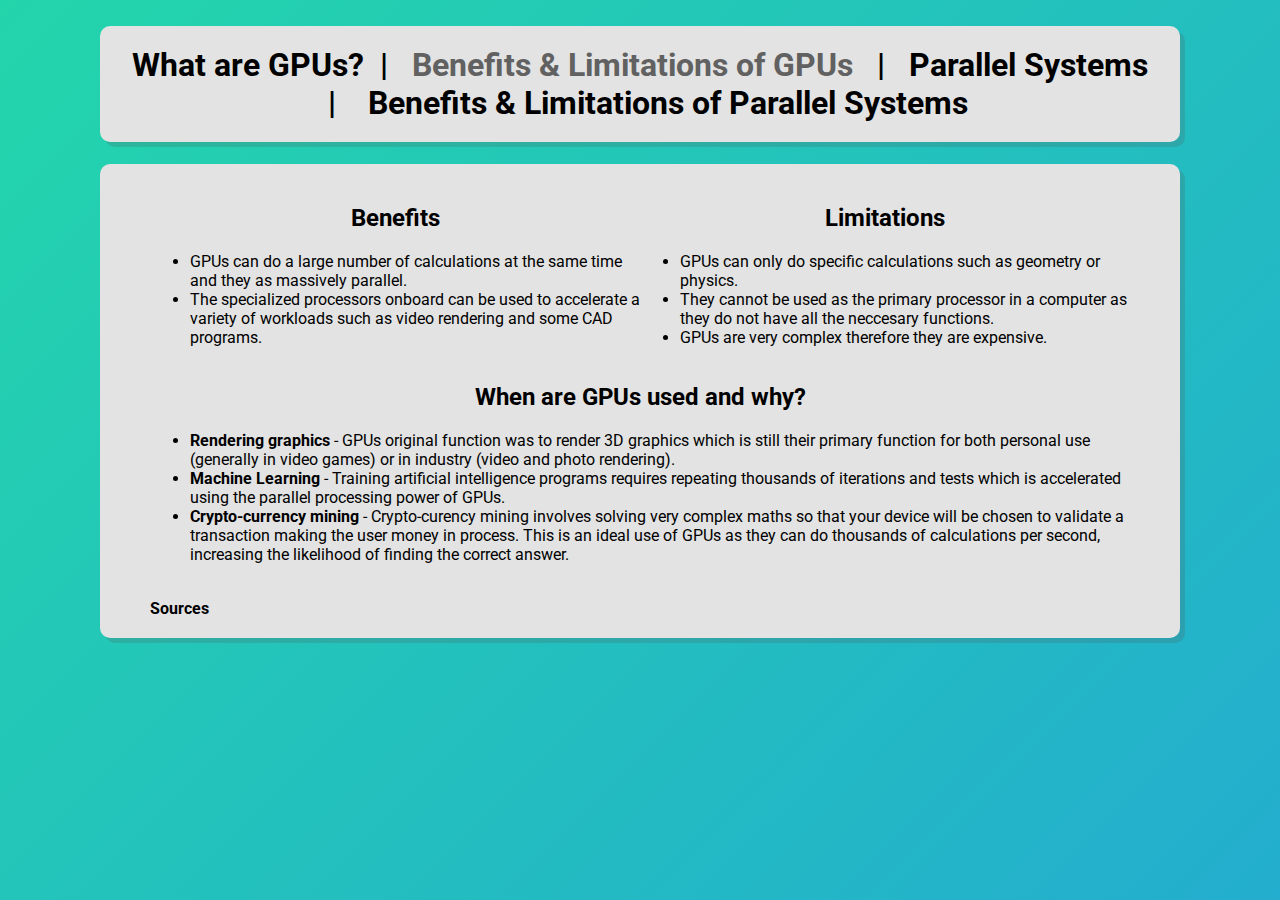
<file: gpu_benefits.html>
<!DOCTYPE html>
<html lang="en">
<head>
    <meta charset="UTF-8">
    <title>What are GPUs?</title>
    <link href="style.css" rel="stylesheet">
</head>
<body>
<h1>
    <a href="index.html">What are GPUs?</a>&nbsp;&nbsp;|&nbsp;&nbsp;
    <a class="selected" href="gpu_benefits.html">Benefits & Limitations of GPUs</a> &nbsp;&nbsp;|&nbsp;&nbsp;
    <a href="parallel_systems.html">Parallel Systems</a> &nbsp;&nbsp;| &nbsp;&nbsp;
    <a href="parallel_benefits.html">Benefits & Limitations of Parallel Systems</a>
</h1>
<div class="back">
    <div class="row">
        <div class="column">
            <h2>Benefits</h2>
            <ul>
                <li>GPUs can do a large number of calculations at the same time and they as massively parallel.</li>
                <li>The specialized processors onboard can be used to accelerate a variety of workloads such as video rendering and some CAD programs.</li>
            </ul>
        </div>
        <div class="column">
            <h2>Limitations</h2>
            <ul>
                <li>GPUs can only do specific calculations such as geometry or physics.</li>
                <li>They cannot be used as the primary processor in a computer as they do not have all the neccesary functions.</li>
                <li>GPUs are very complex therefore they are expensive.</li>
            </ul>
        </div>
    </div>
    <h2>When are GPUs used and why?</h2>
    <ul>
        <li><b>Rendering graphics</b> - GPUs original function was to render 3D graphics which is still their primary function for both personal use (generally in video games) or in industry (video
            and photo rendering).
        </li>
        <li><b>Machine Learning</b> - Training artificial intelligence programs requires repeating thousands of iterations and tests which is accelerated using the parallel processing power of GPUs.
        </li>
        <li><b>Crypto-currency mining</b> - Crypto-curency mining involves solving very complex maths so that your device will be chosen to validate a transaction making the user money in process.
            This is an ideal use of GPUs as they can do thousands of calculations per second, increasing the likelihood of finding the correct answer.
        </li>
    </ul>
    <br>
    <b><a href="sources.html">Sources</a></b>
    <br>
</div>
<br>
</body>
</html>
</file>
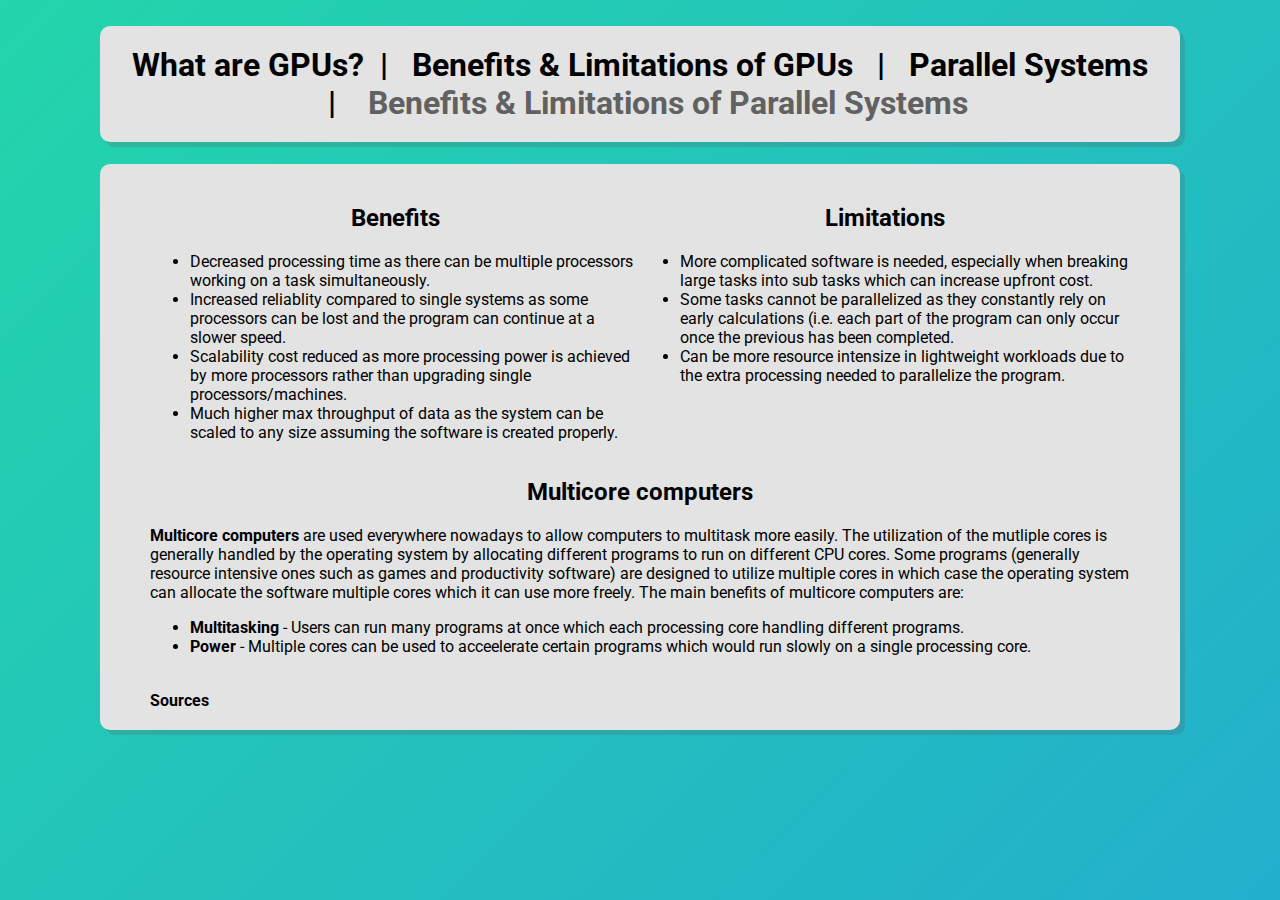
<file: parallel_benefits.html>
<!DOCTYPE html>
<html lang="en">
<head>
    <meta charset="UTF-8">
    <title>What are GPUs?</title>
    <link href="style.css" rel="stylesheet">
</head>
<body>
<h1>
    <a href="index.html">What are GPUs?</a>&nbsp;&nbsp;|&nbsp;&nbsp;
    <a href="gpu_benefits.html">Benefits & Limitations of GPUs</a> &nbsp;&nbsp;|&nbsp;&nbsp;
    <a href="parallel_systems.html">Parallel Systems</a> &nbsp;&nbsp;| &nbsp;&nbsp;
    <a class="selected" href="parallel_benefits.html">Benefits & Limitations of Parallel Systems</a>
</h1>
<div class="back">
    <div class="row">
        <div class="column">
            <h2>Benefits</h2>
            <ul>
                <li>Decreased processing time as there can be multiple processors working on a task simultaneously.</li>
                <li>Increased reliablity compared to single systems as some processors can be lost and the program can continue at a slower speed.</li>
                <li>Scalability cost reduced as more processing power is achieved by more processors rather than upgrading single processors/machines.</li>
                <li>Much higher max throughput of data as the system can be scaled to any size assuming the software is created properly.</li>
            </ul>
        </div>
        <div class="column">
            <h2>Limitations</h2>
            <ul>
                <li>More complicated software is needed, especially when breaking large tasks into sub tasks which can increase upfront cost.</li>
                <li>Some tasks cannot be parallelized as they constantly rely on early calculations (i.e. each part of the program can only occur once the previous has been completed.</li>
                <li>Can be more resource intensize in lightweight workloads due to the extra processing needed to parallelize the program.</li>
            </ul>
        </div>
    </div>
    <h2>Multicore computers</h2>
    <p>
        <b>Multicore computers</b> are used everywhere nowadays to allow computers to multitask more easily. The utilization of the mutliple cores is generally handled by the operating system by
        allocating different programs to run on different CPU cores. Some programs (generally resource intensive ones such as games and productivity software) are designed to utilize multiple cores in
        which case the operating system can allocate the software multiple cores which it can use more freely. The main benefits of multicore computers are:
    </p>
    <ul>
        <li><b>Multitasking</b> - Users can run many programs at once which each processing core handling different programs.</li>
        <li><b>Power</b> - Multiple cores can be used to acceelerate certain programs which would run slowly on a single processing core.</li>
        <l><b></b></l>
    </ul>
    <br>
    <b><a href="sources.html">Sources</a></b>
    <br>
</div>
<br>
</body>
</html>
</file>
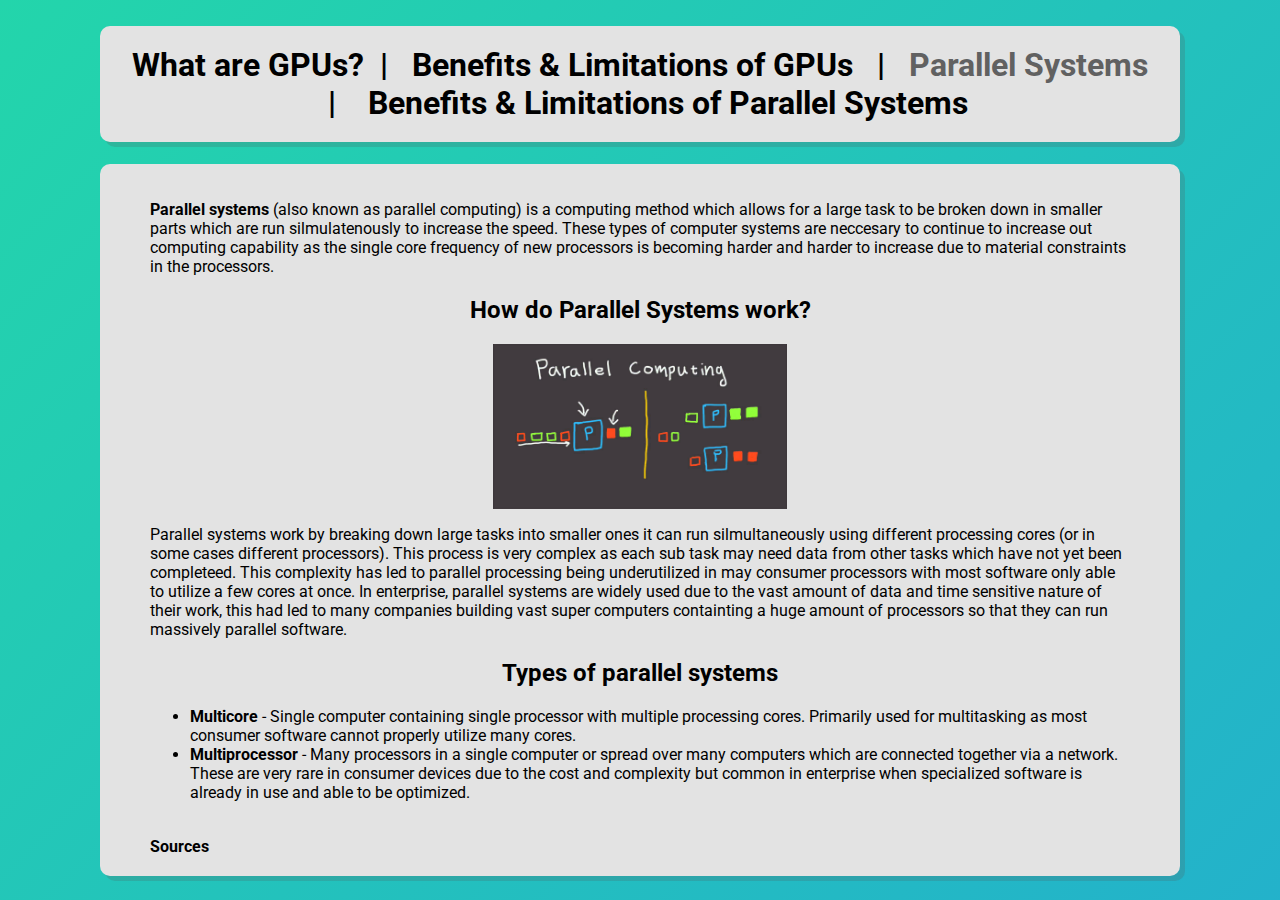
<file: parallel_systems.html>
<!DOCTYPE html>
<html lang="en">
<head>
    <meta charset="UTF-8">
    <title>What are GPUs?</title>
    <link href="style.css" rel="stylesheet">
</head>
<body>
<h1>
    <a href="index.html">What are GPUs?</a>&nbsp;&nbsp;|&nbsp;&nbsp;
    <a href="gpu_benefits.html">Benefits & Limitations of GPUs</a> &nbsp;&nbsp;|&nbsp;&nbsp;
    <a class="selected" href="parallel_systems.html">Parallel Systems</a> &nbsp;&nbsp;| &nbsp;&nbsp;
    <a href="parallel_benefits.html">Benefits & Limitations of Parallel Systems</a>
</h1>
<div class="back">
    <p>
        <b>Parallel systems</b> (also known as parallel computing) is a computing method which allows for a large task to be broken down in smaller parts which are run silmulatenously to increase the
        speed. These types of computer systems are neccesary to continue to increase out computing capability as the single core frequency of new processors is becoming harder and harder to increase
        due to material constraints in the processors.
    </p>
    <h2>How do Parallel Systems work?</h2>
    <img class="center size" src="parallelcomputing.jpg">
    <p>
        Parallel systems work by breaking down large tasks into smaller ones it can run silmultaneously using different processing cores (or in some cases different processors). This process is very
        complex as each sub task may need data from other tasks which have not yet been completeed. This complexity has led to parallel processing being underutilized in may consumer processors with
        most software only able to utilize a few cores at once. In enterprise, parallel systems are widely used due to the vast amount of data and time sensitive nature of their work, this had led to
        many companies building vast super computers containting a huge amount of processors so that they can run massively parallel software.
    </p>

    <h2>Types of parallel systems</h2>
    <ul>
        <li><b>Multicore</b> - Single computer containing single processor with multiple processing cores. Primarily used for multitasking as most consumer software cannot properly utilize many cores.
        </li>
        <li><b>Multiprocessor</b> - Many processors in a single computer or spread over many computers which are connected together via a network. These are very rare in consumer devices due to the
            cost and complexity but common in enterprise when specialized software is already in use and able to be optimized.
        </li>
    </ul>
    <br>
    <b><a href="sources.html">Sources</a></b>
    <br>
</div>
<br>
</body>
</html>
</file>
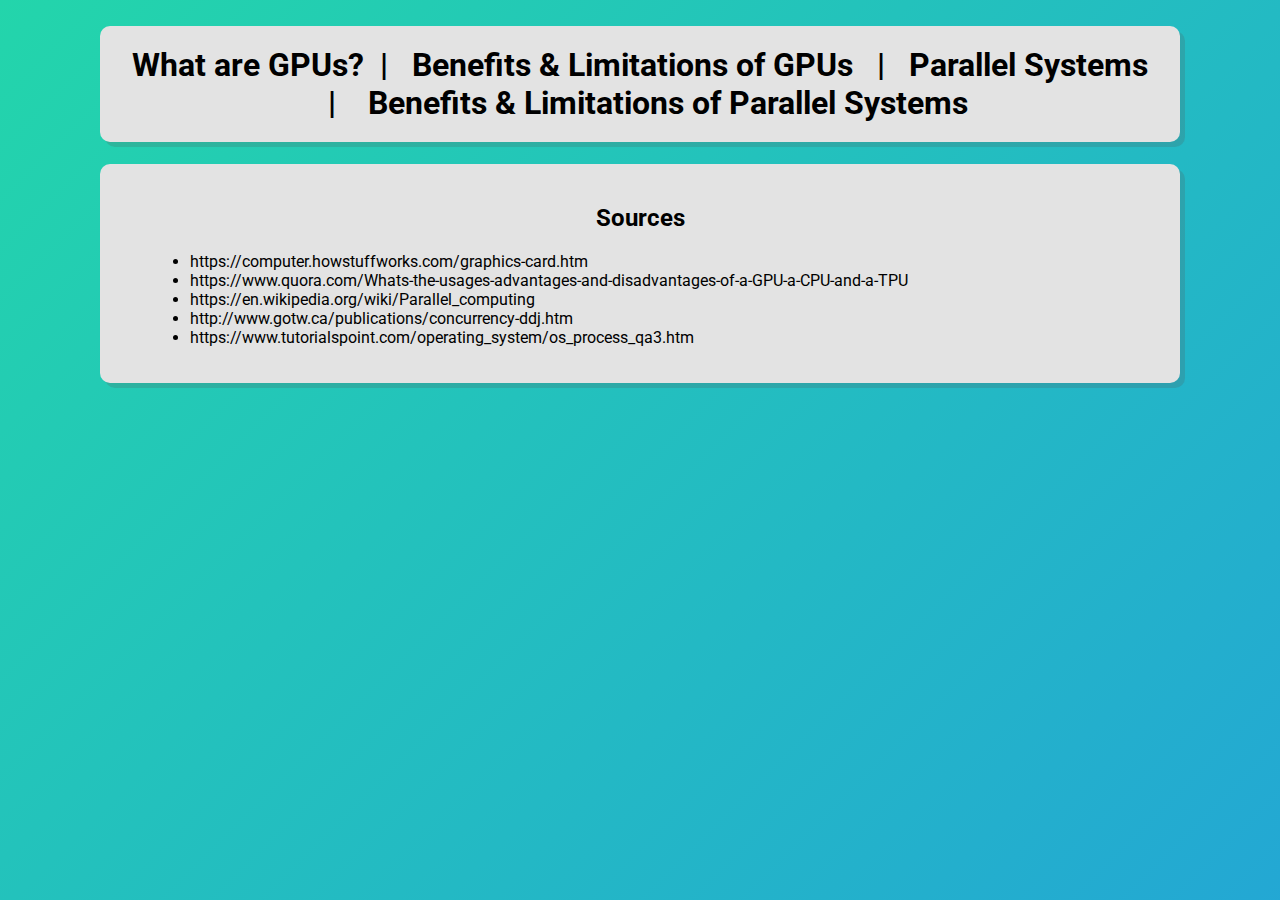
<file: sources.html>
<!DOCTYPE html>
<html lang="en">
<head>
    <meta charset="UTF-8">
    <title>What are GPUs?</title>
    <link href="style.css" rel="stylesheet">
</head>
<body>
<h1>
    <a href="index.html">What are GPUs?</a>&nbsp;&nbsp;|&nbsp;&nbsp;
    <a href="gpu_benefits.html">Benefits & Limitations of GPUs</a> &nbsp;&nbsp;|&nbsp;&nbsp;
    <a href="parallel_systems.html">Parallel Systems</a> &nbsp;&nbsp;| &nbsp;&nbsp;
    <a href="parallel_benefits.html">Benefits & Limitations of Parallel Systems</a>
</h1>
<div class="back">
    <h2>Sources</h2>
    <ul>
        <li><a href="https://computer.howstuffworks.com/graphics-card.htm">https://computer.howstuffworks.com/graphics-card.htm</a></li>
        <li><a href="https://www.quora.com/Whats-the-usages-advantages-and-disadvantages-of-a-GPU-a-CPU-and-a-TPU">https://www.quora.com/Whats-the-usages-advantages-and-disadvantages-of-a-GPU-a-CPU-and-a-TPU</a></li>
        <li><a href="https://en.wikipedia.org/wiki/Parallel_computing">https://en.wikipedia.org/wiki/Parallel_computing</a></li>
        <li><a href="http://www.gotw.ca/publications/concurrency-ddj.htm">http://www.gotw.ca/publications/concurrency-ddj.htm</a></li>
        <li><a href="https://www.tutorialspoint.com/operating_system/os_process_qa3.htm">https://www.tutorialspoint.com/operating_system/os_process_qa3.htm</a></li>
    </ul>
</div>
<br>
</body>
</html>
</file>
<file: style.css>
@import url('https://fonts.googleapis.com/css?family=Roboto');

body {
	margin: 0;
    padding: 5px 100px;
	font-family: "Light", Roboto, serif;
	background: linear-gradient(-45deg, #008b8b, #3de4e7, #23a6d5, #23d5ab);
	background-size: 400% 400%;
	animation: gradientBG 15s ease infinite;
}

@keyframes gradientBG {
	0% {
		background-position: 0% 50%;
	}
	50% {
		background-position: 100% 50%;
	}
	100% {
		background-position: 0% 50%;
	}
}

h1 {
    background-color: #e3e3e3;
    padding: 20px 20px;
    text-align: center;
    border-radius: 10px;
    box-shadow: 5px 5px rgba(85, 85, 85, 0.21);
}

h2 {
    text-align: center;
}

a {
    color: black;
    text-decoration: none;
}

a:hover {
    color: #616161;
    text-decoration: none;
}

a.selected {
    color: #616161;
}

.center {
    display: block;
    margin-left: auto;
    margin-right: auto;
    width: 50%;
}

.column {
    float: left;
    width: 50%;
    text-align: left;
}

.row:after {
    content: "";
    display: table;
    clear: both;
}

.back {
    background: #e3e3e3;
    padding: 20px 50px;
    border-radius: 10px;
    box-shadow: 5px 5px rgba(85, 85, 85, 0.21);
}

.size {
    width:30%;
    height:auto;
}
</file>
